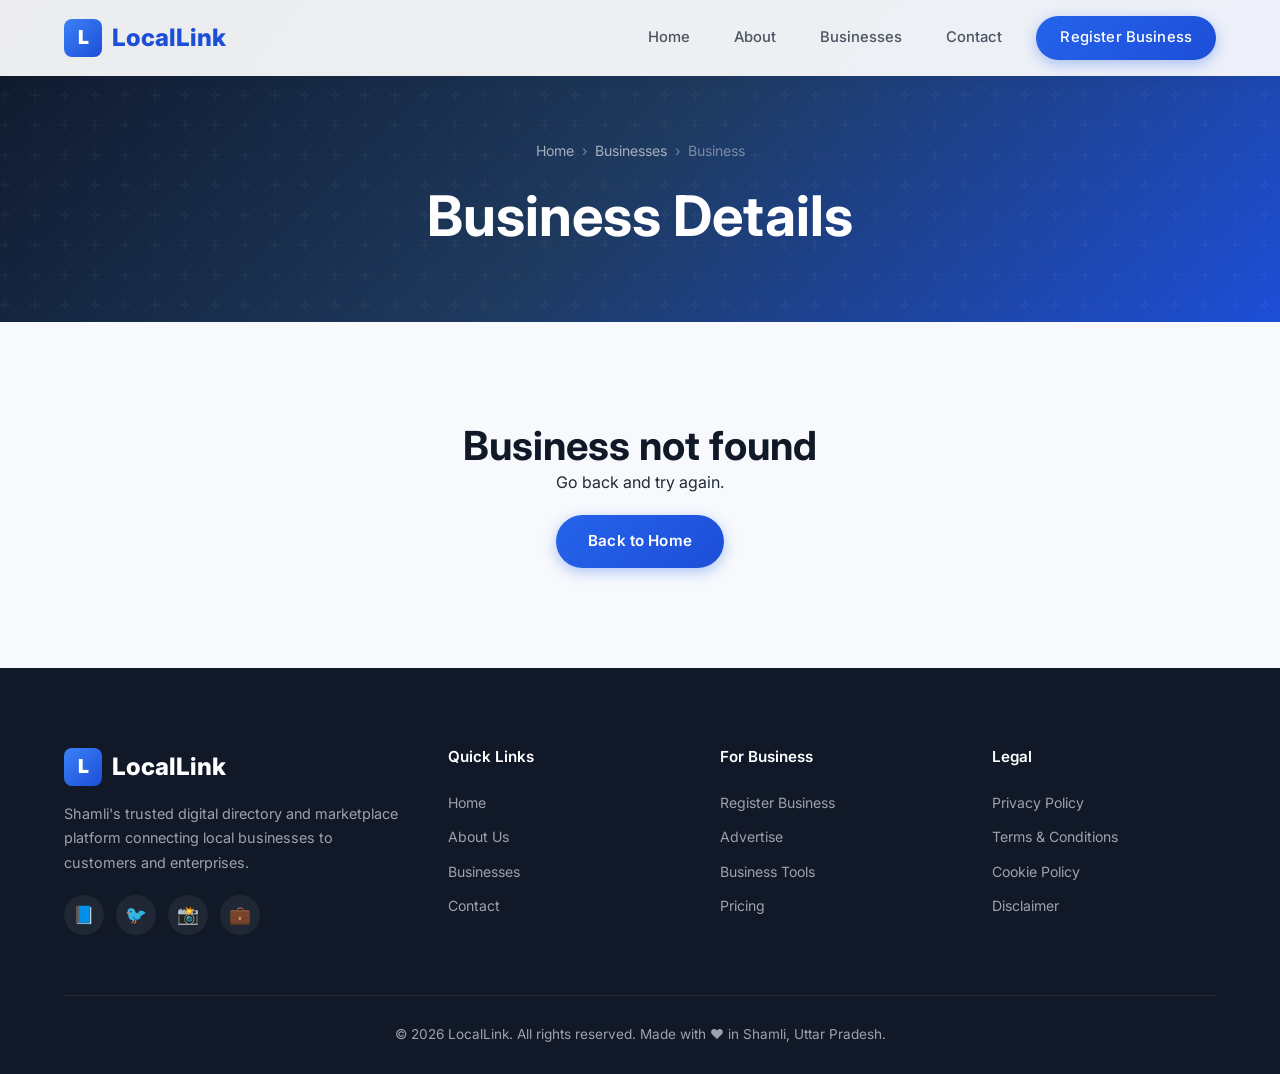
<file: business.html>
<!DOCTYPE html>
<html lang="en">

<head>
    <meta charset="UTF-8">
    <meta name="viewport" content="width=device-width, initial-scale=1.0">
    <title>Business Details — LocalLink</title>
    <meta name="description" content="View detailed information about local businesses in Shamli on LocalLink.">
    <link rel="stylesheet" href="css/styles.css">
    <link rel="stylesheet" href="css/components.css">
    <link rel="stylesheet" href="css/sections.css">
    <link rel="stylesheet" href="css/pages.css">
    <link rel="icon"
        href="data:image/svg+xml,<svg xmlns='http://www.w3.org/2000/svg' viewBox='0 0 100 100'><text y='.9em' font-size='90'>🔗</text></svg>">
</head>

<body>

    <!-- Navbar -->
    <nav class="navbar no-hero" id="navbar">
        <div class="container">
            <a href="index.html" class="nav-logo">
                <div class="nav-logo-icon">L</div>LocalLink
            </a>
            <div class="nav-links" id="navLinks">
                <a href="index.html">Home</a>
                <a href="index.html#about">About</a>
                <a href="index.html#businesses">Businesses</a>
                <a href="contact.html">Contact</a>
                <a href="register.html" class="btn btn-primary nav-cta">Register Business</a>
            </div>
            <div class="hamburger" id="hamburger"><span></span><span></span><span></span></div>
        </div>
    </nav>
    <div class="nav-overlay" id="navOverlay"></div>

    <!-- Page Header -->
    <section class="page-header">
        <div class="container">
            <div class="breadcrumb"><a href="index.html">Home</a><span>›</span><a
                    href="index.html#businesses">Businesses</a><span>›</span><span
                    id="detailBreadcrumbName">Business</span></div>
            <h1 id="detailName">Business Details</h1>
        </div>
    </section>

    <!-- Detail Content -->
    <div id="detailPage">
        <section class="detail-section">
            <div class="container">
                <div class="detail-grid">
                    <!-- Main Content -->
                    <div>
                        <!-- Gallery -->
                        <div class="detail-gallery">
                            <div class="main-image" id="mainImage"></div>
                            <div class="gallery-thumbs" id="galleryThumbs"></div>
                        </div>

                        <!-- Overview -->
                        <div class="detail-overview" style="margin-top:32px">
                            <div class="category-badge" id="detailCategory"></div>
                            <div id="detailTags" style="margin-bottom:12px"></div>
                            <h2 id="detailTitle"></h2>
                            <p id="detailDesc"></p>
                        </div>

                        <!-- Services -->
                        <div class="detail-services" style="margin-top:32px">
                            <h3>Products & Services</h3>
                            <ul id="detailServices"></ul>
                        </div>
                    </div>

                    <!-- Sidebar -->
                    <div class="detail-sidebar">
                        <!-- Contact Info -->
                        <div class="sidebar-card">
                            <h3>Contact Information</h3>
                            <div class="contact-list">
                                <div class="contact-item"><span class="icon">📍</span><span id="detailAddress"></span>
                                </div>
                                <div class="contact-item"><span class="icon">📞</span><span id="detailPhone"></span>
                                </div>
                                <div class="contact-item"><span class="icon">✉️</span><span id="detailEmail"></span>
                                </div>
                                <div class="contact-item"><span class="icon">🌐</span><a id="detailWebsite" href="#"
                                        target="_blank"></a></div>
                            </div>
                            <a id="whatsappBtn" href="#" target="_blank" class="btn btn-whatsapp">💬 Chat on
                                WhatsApp</a>
                        </div>

                        <!-- Inquiry Form -->
                        <div class="sidebar-card">
                            <h3>Send Inquiry</h3>
                            <form class="detail-contact-form" id="detailContactForm">
                                <div class="form-group"><input type="text" class="form-control" placeholder="Your Name"
                                        required></div>
                                <div class="form-group"><input type="email" class="form-control"
                                        placeholder="Your Email" required></div>
                                <div class="form-group"><input type="tel" class="form-control" placeholder="Your Phone">
                                </div>
                                <div class="form-group"><textarea class="form-control" placeholder="Your Message"
                                        rows="3" required></textarea></div>
                                <button type="submit" class="btn btn-primary btn-sm" style="width:100%">Send
                                    Inquiry</button>
                            </form>
                        </div>

                        <!-- Map -->
                        <div class="detail-map">
                            <iframe
                                src="https://www.google.com/maps/embed?pb=!1m18!1m12!1m3!1d27846.24186608784!2d77.2990!3d29.4497!2m3!1f0!2f0!3f0!3m2!1i1024!2i768!4f13.1!3m3!1m2!1s0x390c3f1c1c1c1c1c%3A0x1c1c1c1c1c1c1c1c!2sShamli%2C+Uttar+Pradesh!5e0!3m2!1sen!2sin!4v1640000000000"
                                allowfullscreen="" loading="lazy"></iframe>
                        </div>
                    </div>
                </div>
            </div>
        </section>

        <!-- Reviews -->
        <section class="reviews-section">
            <div class="container">
                <div class="section-header">
                    <h2>Customer Reviews</h2>
                </div>
                <div id="reviewsList" style="max-width:800px;margin:0 auto"></div>
            </div>
        </section>
    </div>

    <!-- Footer -->
    <footer class="footer">
        <div class="container">
            <div class="footer-grid">
                <div class="footer-brand">
                    <a href="index.html" class="nav-logo">
                        <div class="nav-logo-icon">L</div>LocalLink
                    </a>
                    <p>Shamli's trusted digital directory and marketplace platform connecting local businesses to
                        customers and enterprises.</p>
                    <div class="footer-social"><a href="#">📘</a><a href="#">🐦</a><a href="#">📸</a><a href="#">💼</a>
                    </div>
                </div>
                <div class="footer-col">
                    <h4>Quick Links</h4><a href="index.html">Home</a><a href="index.html#about">About Us</a><a
                        href="index.html#businesses">Businesses</a><a href="contact.html">Contact</a>
                </div>
                <div class="footer-col">
                    <h4>For Business</h4><a href="register.html">Register Business</a><a href="#">Advertise</a><a
                        href="#">Business Tools</a><a href="#">Pricing</a>
                </div>
                <div class="footer-col">
                    <h4>Legal</h4><a href="#">Privacy Policy</a><a href="#">Terms & Conditions</a><a href="#">Cookie
                        Policy</a><a href="#">Disclaimer</a>
                </div>
            </div>
            <div class="footer-bottom">
                <p>&copy; 2026 LocalLink. All rights reserved. Made with ❤️ in Shamli, Uttar Pradesh.</p>
            </div>
        </div>
    </footer>

    <script src="js/main.js"></script>
</body>

</html>
</file>
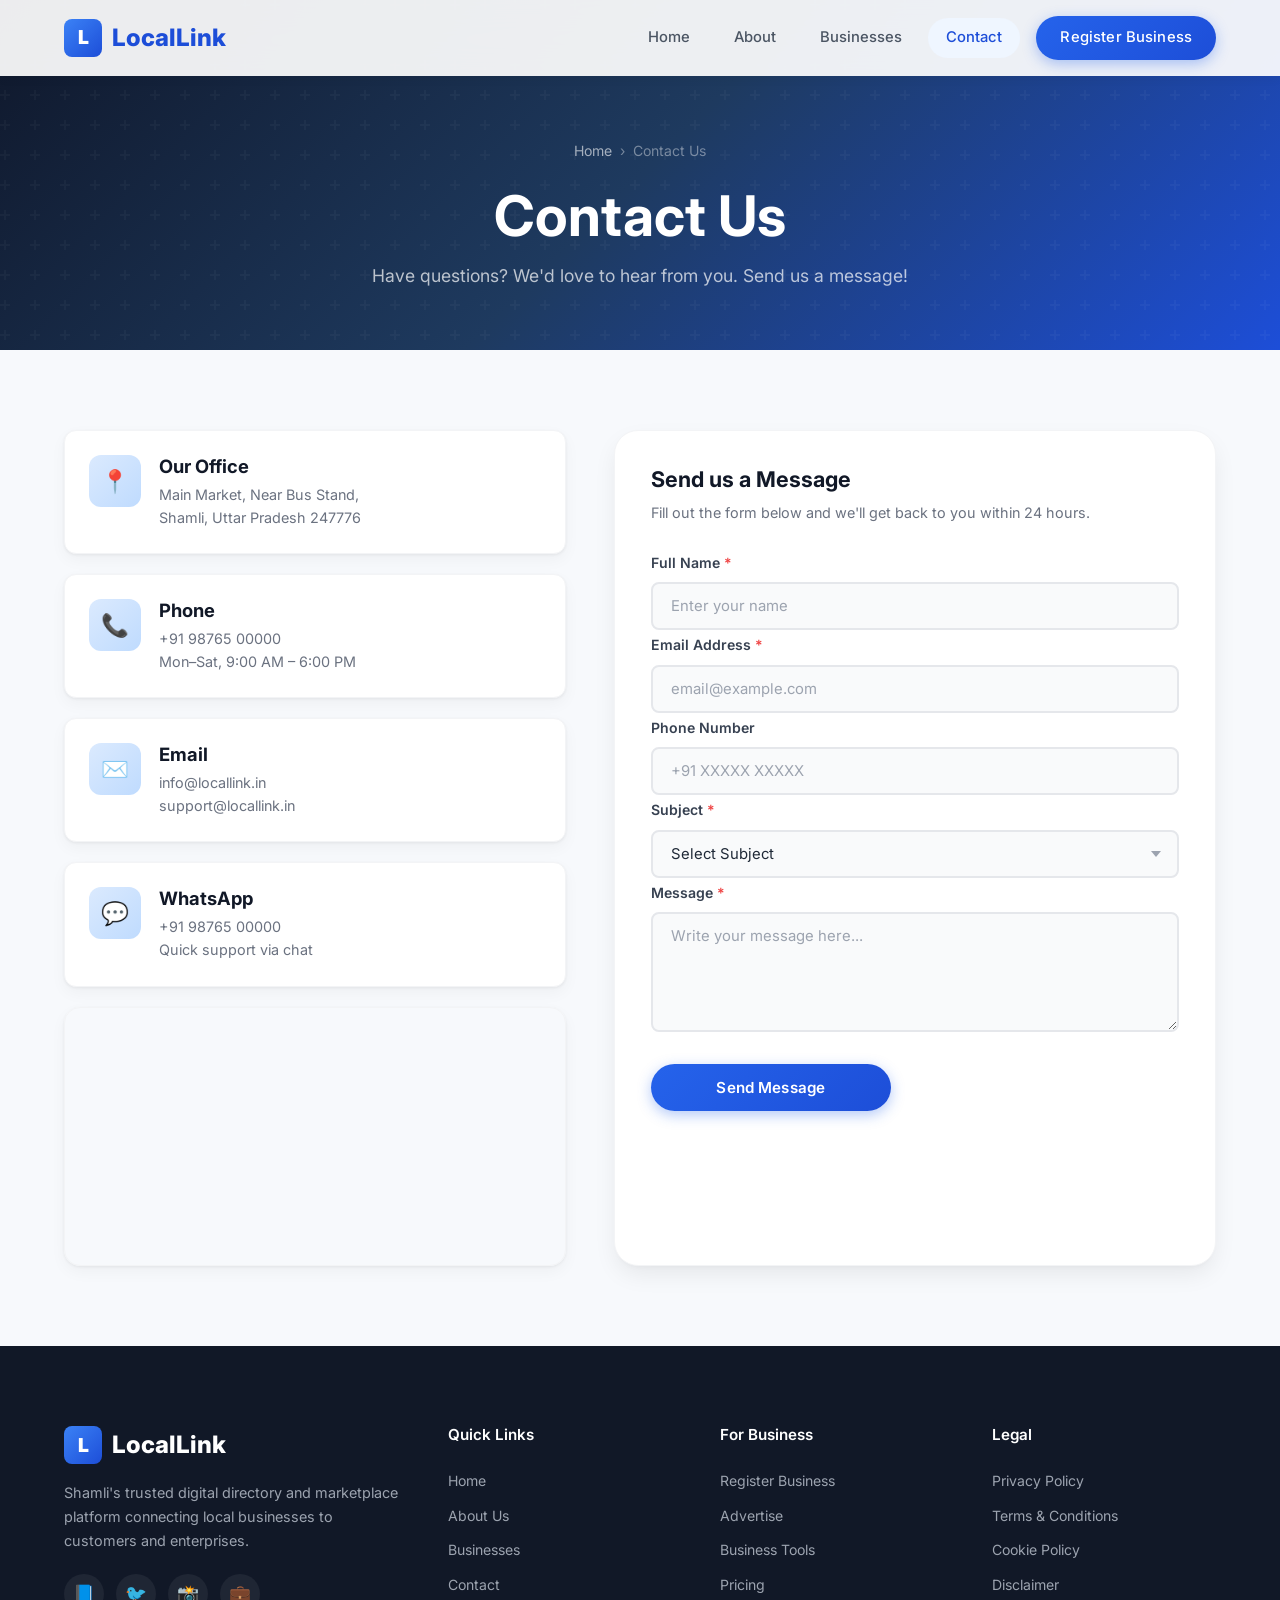
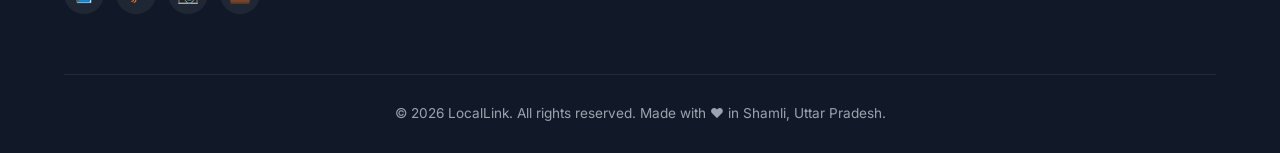
<file: contact.html>
<!DOCTYPE html>
<html lang="en">

<head>
    <meta charset="UTF-8">
    <meta name="viewport" content="width=device-width, initial-scale=1.0">
    <title>Contact Us — LocalLink</title>
    <meta name="description"
        content="Get in touch with LocalLink. We'd love to hear from you. Contact us for business inquiries or support.">
    <link rel="stylesheet" href="css/styles.css">
    <link rel="stylesheet" href="css/components.css">
    <link rel="stylesheet" href="css/sections.css">
    <link rel="stylesheet" href="css/pages.css">
    <link rel="icon"
        href="data:image/svg+xml,<svg xmlns='http://www.w3.org/2000/svg' viewBox='0 0 100 100'><text y='.9em' font-size='90'>🔗</text></svg>">
</head>

<body>

    <!-- Navbar -->
    <nav class="navbar no-hero" id="navbar">
        <div class="container">
            <a href="index.html" class="nav-logo">
                <div class="nav-logo-icon">L</div>LocalLink
            </a>
            <div class="nav-links" id="navLinks">
                <a href="index.html">Home</a>
                <a href="index.html#about">About</a>
                <a href="index.html#businesses">Businesses</a>
                <a href="contact.html" class="active">Contact</a>
                <a href="register.html" class="btn btn-primary nav-cta">Register Business</a>
            </div>
            <div class="hamburger" id="hamburger"><span></span><span></span><span></span></div>
        </div>
    </nav>
    <div class="nav-overlay" id="navOverlay"></div>

    <!-- Page Header -->
    <section class="page-header">
        <div class="container">
            <div class="breadcrumb"><a href="index.html">Home</a><span>›</span><span>Contact Us</span></div>
            <h1>Contact Us</h1>
            <p>Have questions? We'd love to hear from you. Send us a message!</p>
        </div>
    </section>

    <!-- Contact Section -->
    <section class="form-section">
        <div class="container">
            <div class="contact-grid">
                <!-- Info Cards -->
                <div class="contact-info-cards">
                    <div class="contact-info-card reveal">
                        <div class="contact-info-icon">📍</div>
                        <div>
                            <h4>Our Office</h4>
                            <p>Main Market, Near Bus Stand,<br>Shamli, Uttar Pradesh 247776</p>
                        </div>
                    </div>
                    <div class="contact-info-card reveal" style="transition-delay:0.1s">
                        <div class="contact-info-icon">📞</div>
                        <div>
                            <h4>Phone</h4>
                            <p>+91 98765 00000<br>Mon–Sat, 9:00 AM – 6:00 PM</p>
                        </div>
                    </div>
                    <div class="contact-info-card reveal" style="transition-delay:0.2s">
                        <div class="contact-info-icon">✉️</div>
                        <div>
                            <h4>Email</h4>
                            <p>info@locallink.in<br>support@locallink.in</p>
                        </div>
                    </div>
                    <div class="contact-info-card reveal" style="transition-delay:0.3s">
                        <div class="contact-info-icon">💬</div>
                        <div>
                            <h4>WhatsApp</h4>
                            <p>+91 98765 00000<br>Quick support via chat</p>
                        </div>
                    </div>

                    <!-- Map -->
                    <div class="detail-map reveal" style="transition-delay:0.4s">
                        <iframe
                            src="https://www.google.com/maps/embed?pb=!1m18!1m12!1m3!1d27846.24186608784!2d77.2990!3d29.4497!2m3!1f0!2f0!3f0!3m2!1i1024!2i768!4f13.1!3m3!1m2!1s0x390c3f1c1c1c1c1c%3A0x1c1c1c1c1c1c1c1c!2sShamli%2C+Uttar+Pradesh!5e0!3m2!1sen!2sin!4v1640000000000"
                            allowfullscreen="" loading="lazy"></iframe>
                    </div>
                </div>

                <!-- Contact Form -->
                <div class="form-container reveal-right" style="padding:36px;margin:0">
                    <h3 style="margin-bottom:8px">Send us a Message</h3>
                    <p style="color:var(--grey-500);font-size:0.9rem;margin-bottom:28px">Fill out the form below and
                        we'll get back to you within 24 hours.</p>
                    <form id="contactForm">
                        <div class="form-group">
                            <label>Full Name <span class="required">*</span></label>
                            <input type="text" class="form-control" placeholder="Enter your name" required>
                        </div>
                        <div class="form-group">
                            <label>Email Address <span class="required">*</span></label>
                            <input type="email" class="form-control" placeholder="email@example.com" required>
                        </div>
                        <div class="form-group">
                            <label>Phone Number</label>
                            <input type="tel" class="form-control" placeholder="+91 XXXXX XXXXX">
                        </div>
                        <div class="form-group">
                            <label>Subject <span class="required">*</span></label>
                            <select class="form-control" required>
                                <option value="">Select Subject</option>
                                <option>General Inquiry</option>
                                <option>Business Listing</option>
                                <option>Technical Support</option>
                                <option>Advertising</option>
                                <option>Partnership</option>
                                <option>Other</option>
                            </select>
                        </div>
                        <div class="form-group">
                            <label>Message <span class="required">*</span></label>
                            <textarea class="form-control" placeholder="Write your message here..." required></textarea>
                        </div>
                        <div class="form-submit" style="text-align:left">
                            <button type="submit" class="btn btn-primary">Send Message</button>
                        </div>
                    </form>
                </div>
            </div>
        </div>
    </section>

    <!-- Footer -->
    <footer class="footer">
        <div class="container">
            <div class="footer-grid">
                <div class="footer-brand">
                    <a href="index.html" class="nav-logo">
                        <div class="nav-logo-icon">L</div>LocalLink
                    </a>
                    <p>Shamli's trusted digital directory and marketplace platform connecting local businesses to
                        customers and enterprises.</p>
                    <div class="footer-social"><a href="#">📘</a><a href="#">🐦</a><a href="#">📸</a><a href="#">💼</a>
                    </div>
                </div>
                <div class="footer-col">
                    <h4>Quick Links</h4><a href="index.html">Home</a><a href="index.html#about">About Us</a><a
                        href="index.html#businesses">Businesses</a><a href="contact.html">Contact</a>
                </div>
                <div class="footer-col">
                    <h4>For Business</h4><a href="register.html">Register Business</a><a href="#">Advertise</a><a
                        href="#">Business Tools</a><a href="#">Pricing</a>
                </div>
                <div class="footer-col">
                    <h4>Legal</h4><a href="#">Privacy Policy</a><a href="#">Terms & Conditions</a><a href="#">Cookie
                        Policy</a><a href="#">Disclaimer</a>
                </div>
            </div>
            <div class="footer-bottom">
                <p>&copy; 2026 LocalLink. All rights reserved. Made with ❤️ in Shamli, Uttar Pradesh.</p>
            </div>
        </div>
    </footer>

    <script src="js/main.js"></script>
</body>

</html>
</file>
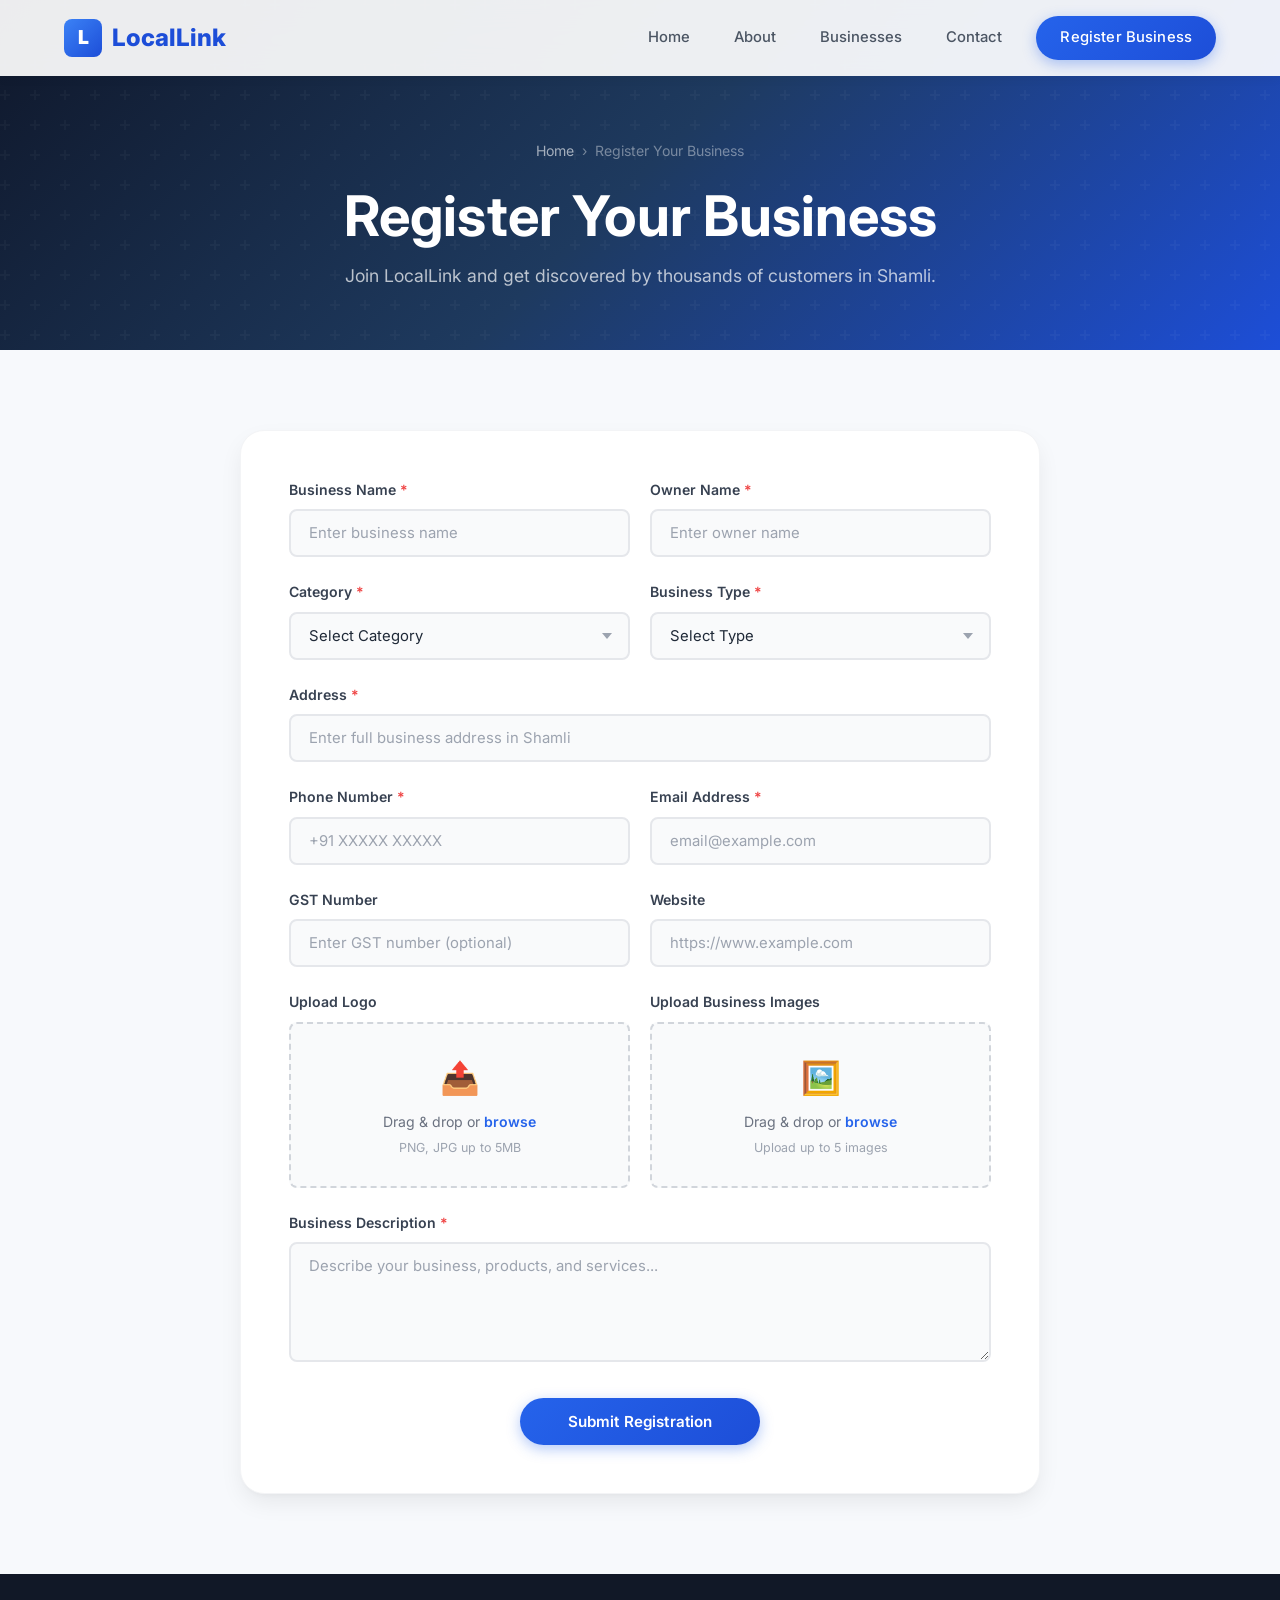
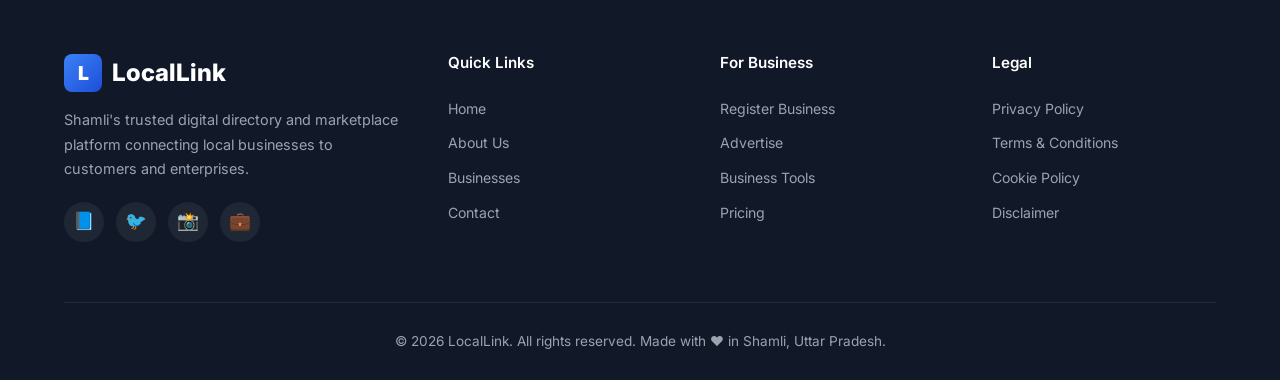
<file: register.html>
<!DOCTYPE html>
<html lang="en">

<head>
    <meta charset="UTF-8">
    <meta name="viewport" content="width=device-width, initial-scale=1.0">
    <title>Register Your Business — LocalLink</title>
    <meta name="description"
        content="Register your Shamli business on LocalLink and reach more customers. Free business listing with B2B and B2C support.">
    <link rel="stylesheet" href="css/styles.css">
    <link rel="stylesheet" href="css/components.css">
    <link rel="stylesheet" href="css/sections.css">
    <link rel="stylesheet" href="css/pages.css">
    <link rel="icon"
        href="data:image/svg+xml,<svg xmlns='http://www.w3.org/2000/svg' viewBox='0 0 100 100'><text y='.9em' font-size='90'>🔗</text></svg>">
</head>

<body>

    <!-- Navbar -->
    <nav class="navbar no-hero" id="navbar">
        <div class="container">
            <a href="index.html" class="nav-logo">
                <div class="nav-logo-icon">L</div>LocalLink
            </a>
            <div class="nav-links" id="navLinks">
                <a href="index.html">Home</a>
                <a href="index.html#about">About</a>
                <a href="index.html#businesses">Businesses</a>
                <a href="contact.html">Contact</a>
                <a href="register.html" class="btn btn-primary nav-cta active">Register Business</a>
            </div>
            <div class="hamburger" id="hamburger"><span></span><span></span><span></span></div>
        </div>
    </nav>
    <div class="nav-overlay" id="navOverlay"></div>

    <!-- Page Header -->
    <section class="page-header">
        <div class="container">
            <div class="breadcrumb"><a href="index.html">Home</a><span>›</span><span>Register Your Business</span></div>
            <h1>Register Your Business</h1>
            <p>Join LocalLink and get discovered by thousands of customers in Shamli.</p>
        </div>
    </section>

    <!-- Registration Form -->
    <section class="form-section">
        <div class="container">
            <div class="form-container">
                <div id="formContent">
                    <form id="registerForm">
                        <div class="form-grid">
                            <div class="form-group">
                                <label>Business Name <span class="required">*</span></label>
                                <input type="text" class="form-control" placeholder="Enter business name" required>
                            </div>
                            <div class="form-group">
                                <label>Owner Name <span class="required">*</span></label>
                                <input type="text" class="form-control" placeholder="Enter owner name" required>
                            </div>
                            <div class="form-group">
                                <label>Category <span class="required">*</span></label>
                                <select class="form-control" required>
                                    <option value="">Select Category</option>
                                    <option>Hardware & Construction</option>
                                    <option>Agriculture Supplies</option>
                                    <option>Furniture & Interiors</option>
                                    <option>Electronics & Appliances</option>
                                    <option>FMCG & Dairy</option>
                                    <option>Pharmacy</option>
                                    <option>Logistics & Transport</option>
                                    <option>Plants & Gardening</option>
                                    <option>Education</option>
                                    <option>Clothing & Wholesale</option>
                                    <option>Food & Restaurant</option>
                                    <option>IT & Technology</option>
                                    <option>Healthcare</option>
                                    <option>Other</option>
                                </select>
                            </div>
                            <div class="form-group">
                                <label>Business Type <span class="required">*</span></label>
                                <select class="form-control" required>
                                    <option value="">Select Type</option>
                                    <option>B2B</option>
                                    <option>B2C</option>
                                    <option>Both (B2B & B2C)</option>
                                </select>
                            </div>
                            <div class="form-group full-width">
                                <label>Address <span class="required">*</span></label>
                                <input type="text" class="form-control"
                                    placeholder="Enter full business address in Shamli" required>
                            </div>
                            <div class="form-group">
                                <label>Phone Number <span class="required">*</span></label>
                                <input type="tel" class="form-control" placeholder="+91 XXXXX XXXXX" required>
                            </div>
                            <div class="form-group">
                                <label>Email Address <span class="required">*</span></label>
                                <input type="email" class="form-control" placeholder="email@example.com" required>
                            </div>
                            <div class="form-group">
                                <label>GST Number</label>
                                <input type="text" class="form-control" placeholder="Enter GST number (optional)">
                            </div>
                            <div class="form-group">
                                <label>Website</label>
                                <input type="url" class="form-control" placeholder="https://www.example.com">
                            </div>
                            <div class="form-group">
                                <label>Upload Logo</label>
                                <div class="file-upload">
                                    <input type="file" accept="image/*">
                                    <div class="upload-icon">📤</div>
                                    <p>Drag & drop or <span class="browse">browse</span></p>
                                    <p style="font-size:0.78rem;color:var(--grey-400);margin-top:4px">PNG, JPG up to 5MB
                                    </p>
                                </div>
                            </div>
                            <div class="form-group">
                                <label>Upload Business Images</label>
                                <div class="file-upload">
                                    <input type="file" accept="image/*" multiple>
                                    <div class="upload-icon">🖼️</div>
                                    <p>Drag & drop or <span class="browse">browse</span></p>
                                    <p style="font-size:0.78rem;color:var(--grey-400);margin-top:4px">Upload up to 5
                                        images</p>
                                </div>
                            </div>
                            <div class="form-group full-width">
                                <label>Business Description <span class="required">*</span></label>
                                <textarea class="form-control"
                                    placeholder="Describe your business, products, and services..." required></textarea>
                            </div>
                        </div>
                        <div class="form-submit">
                            <button type="submit" class="btn btn-primary">Submit Registration</button>
                        </div>
                    </form>
                </div>

                <!-- Success Message -->
                <div class="success-message" id="successMessage">
                    <div class="success-icon">✅</div>
                    <h3>Registration Submitted!</h3>
                    <p>Thank you for registering your business on LocalLink. Our team will review your submission and
                        approve it within 24–48 hours. You will receive a confirmation email.</p>
                    <a href="index.html" class="btn btn-primary" style="margin-top:24px">Back to Home</a>
                </div>
            </div>
        </div>
    </section>

    <!-- Footer -->
    <footer class="footer">
        <div class="container">
            <div class="footer-grid">
                <div class="footer-brand">
                    <a href="index.html" class="nav-logo">
                        <div class="nav-logo-icon">L</div>LocalLink
                    </a>
                    <p>Shamli's trusted digital directory and marketplace platform connecting local businesses to
                        customers and enterprises.</p>
                    <div class="footer-social"><a href="#">📘</a><a href="#">🐦</a><a href="#">📸</a><a href="#">💼</a>
                    </div>
                </div>
                <div class="footer-col">
                    <h4>Quick Links</h4><a href="index.html">Home</a><a href="index.html#about">About Us</a><a
                        href="index.html#businesses">Businesses</a><a href="contact.html">Contact</a>
                </div>
                <div class="footer-col">
                    <h4>For Business</h4><a href="register.html">Register Business</a><a href="#">Advertise</a><a
                        href="#">Business Tools</a><a href="#">Pricing</a>
                </div>
                <div class="footer-col">
                    <h4>Legal</h4><a href="#">Privacy Policy</a><a href="#">Terms & Conditions</a><a href="#">Cookie
                        Policy</a><a href="#">Disclaimer</a>
                </div>
            </div>
            <div class="footer-bottom">
                <p>&copy; 2026 LocalLink. All rights reserved. Made with ❤️ in Shamli, Uttar Pradesh.</p>
            </div>
        </div>
    </footer>

    <script src="js/main.js"></script>
</body>

</html>
</file>
<file: css/styles.css>
/* LOCALLINK Design System */
@import url('https://fonts.googleapis.com/css2?family=Inter:wght@300;400;500;600;700;800;900&display=swap');

:root {
  --primary-50: #eff6ff; --primary-100: #dbeafe; --primary-200: #bfdbfe;
  --primary-300: #93c5fd; --primary-400: #60a5fa; --primary-500: #3b82f6;
  --primary-600: #2563eb; --primary-700: #1d4ed8; --primary-800: #1e40af; --primary-900: #1e3a8a;
  --grey-50: #f9fafb; --grey-100: #f3f4f6; --grey-200: #e5e7eb; --grey-300: #d1d5db;
  --grey-400: #9ca3af; --grey-500: #6b7280; --grey-600: #4b5563; --grey-700: #374151;
  --grey-800: #1f2937; --grey-900: #111827;
  --accent-green: #10b981; --accent-green-light: #d1fae5;
  --accent-orange: #f59e0b; --accent-red: #ef4444;
  --bg-body: #f7f9fc; --bg-card: #ffffff; --bg-nav: rgba(255,255,255,0.92);
  --font-family: 'Inter', -apple-system, BlinkMacSystemFont, 'Segoe UI', sans-serif;
  --shadow-sm: 0 1px 2px rgba(0,0,0,0.05);
  --shadow-md: 0 4px 6px -1px rgba(0,0,0,0.07), 0 2px 4px -2px rgba(0,0,0,0.05);
  --shadow-lg: 0 10px 25px -3px rgba(0,0,0,0.08), 0 4px 6px -4px rgba(0,0,0,0.04);
  --shadow-xl: 0 20px 50px -12px rgba(0,0,0,0.12);
  --shadow-card: 0 1px 3px rgba(0,0,0,0.06), 0 6px 16px rgba(0,0,0,0.04);
  --shadow-card-hover: 0 8px 30px rgba(0,0,0,0.1);
  --radius-sm: 8px; --radius-md: 12px; --radius-lg: 16px; --radius-xl: 24px; --radius-full: 9999px;
  --transition-fast: 0.15s ease; --transition-normal: 0.3s ease; --transition-slow: 0.5s ease;
}

*,*::before,*::after{margin:0;padding:0;box-sizing:border-box}
html{scroll-behavior:smooth;-webkit-font-smoothing:antialiased}
body{font-family:var(--font-family);color:var(--grey-800);background:var(--bg-body);line-height:1.6;overflow-x:hidden}
a{text-decoration:none;color:inherit;transition:color var(--transition-fast)}
img{max-width:100%;display:block}
ul,ol{list-style:none}
button,input,select,textarea{font-family:inherit;font-size:inherit;outline:none;border:none}
button{cursor:pointer}
.container{width:100%;max-width:1200px;margin:0 auto;padding:0 24px}

h1,h2,h3,h4,h5,h6{line-height:1.2;font-weight:700;color:var(--grey-900)}
h1{font-size:clamp(2.2rem,5vw,3.5rem)} h2{font-size:clamp(1.8rem,3.5vw,2.5rem)}
h3{font-size:1.35rem} h4{font-size:1.15rem}

.section-header{text-align:center;margin-bottom:56px}
.section-header h2{margin-bottom:16px;position:relative;display:inline-block}
.section-header h2::after{content:'';position:absolute;bottom:-10px;left:50%;transform:translateX(-50%);width:60px;height:4px;border-radius:2px;background:linear-gradient(90deg,var(--primary-500),var(--primary-400))}
.section-header p{color:var(--grey-500);font-size:1.1rem;max-width:600px;margin:20px auto 0}
</file>
<file: css/components.css>
/* Buttons */
.btn {
    display: inline-flex;
    align-items: center;
    justify-content: center;
    gap: 8px;
    padding: 14px 32px;
    font-weight: 600;
    font-size: 0.95rem;
    border-radius: var(--radius-full);
    transition: all var(--transition-normal);
    letter-spacing: 0.01em;
    position: relative;
    overflow: hidden
}

.btn::after {
    content: '';
    position: absolute;
    inset: 0;
    background: linear-gradient(120deg, transparent 30%, rgba(255, 255, 255, 0.15) 50%, transparent 70%);
    transform: translateX(-100%);
    transition: transform 0.6s ease
}

.btn:hover::after {
    transform: translateX(100%)
}

.btn-primary {
    background: linear-gradient(135deg, var(--primary-600), var(--primary-700));
    color: #fff;
    box-shadow: 0 4px 14px rgba(37, 99, 235, 0.35)
}

.btn-primary:hover {
    background: linear-gradient(135deg, var(--primary-700), var(--primary-800));
    box-shadow: 0 6px 20px rgba(37, 99, 235, 0.45);
    transform: translateY(-2px)
}

.btn-secondary {
    background: rgba(255, 255, 255, 0.15);
    color: #fff;
    border: 2px solid rgba(255, 255, 255, 0.4);
    backdrop-filter: blur(4px)
}

.btn-secondary:hover {
    background: rgba(255, 255, 255, 0.25);
    border-color: rgba(255, 255, 255, 0.7);
    transform: translateY(-2px)
}

.btn-outline {
    background: transparent;
    color: var(--primary-600);
    border: 2px solid var(--primary-200)
}

.btn-outline:hover {
    background: var(--primary-50);
    border-color: var(--primary-400);
    transform: translateY(-2px)
}

.btn-sm {
    padding: 10px 22px;
    font-size: 0.875rem
}

.btn-whatsapp {
    background: linear-gradient(135deg, #25d366, #128c7e);
    color: #fff;
    box-shadow: 0 4px 14px rgba(37, 211, 102, 0.3)
}

.btn-whatsapp:hover {
    box-shadow: 0 6px 20px rgba(37, 211, 102, 0.45);
    transform: translateY(-2px)
}

/* Navbar */
.navbar {
    position: fixed;
    top: 0;
    left: 0;
    right: 0;
    z-index: 1000;
    padding: 16px 0;
    transition: all var(--transition-normal);
    background: transparent
}

.navbar.scrolled {
    background: var(--bg-nav);
    backdrop-filter: blur(16px);
    box-shadow: 0 1px 12px rgba(0, 0, 0, 0.06);
    padding: 10px 0
}

.navbar .container {
    display: flex;
    align-items: center;
    justify-content: space-between
}

.nav-logo {
    display: flex;
    align-items: center;
    gap: 10px;
    font-size: 1.5rem;
    font-weight: 800;
    color: #fff;
    transition: color var(--transition-fast)
}

.navbar.scrolled .nav-logo {
    color: var(--primary-700)
}

.nav-logo-icon {
    width: 38px;
    height: 38px;
    background: linear-gradient(135deg, var(--primary-500), var(--primary-700));
    border-radius: var(--radius-sm);
    display: flex;
    align-items: center;
    justify-content: center;
    color: #fff;
    font-size: 1.2rem;
    font-weight: 900
}

.nav-links {
    display: flex;
    align-items: center;
    gap: 8px
}

.nav-links a {
    padding: 8px 18px;
    font-weight: 500;
    font-size: 0.925rem;
    border-radius: var(--radius-full);
    color: rgba(255, 255, 255, 0.85);
    transition: all var(--transition-fast)
}

.navbar.scrolled .nav-links a {
    color: var(--grey-600)
}

.nav-links a:hover,
.nav-links a.active {
    color: #fff;
    background: rgba(255, 255, 255, 0.15)
}

.navbar.scrolled .nav-links a:hover,
.navbar.scrolled .nav-links a.active {
    color: var(--primary-700);
    background: var(--primary-50)
}

.nav-links .btn-primary {
    margin-left: 8px;
    padding: 10px 24px
}

.nav-cta {
    color: #fff !important;
    background: linear-gradient(135deg, var(--primary-600), var(--primary-700)) !important
}

.hamburger {
    display: none;
    flex-direction: column;
    gap: 5px;
    cursor: pointer;
    padding: 4px;
    z-index: 1001
}

.hamburger span {
    width: 26px;
    height: 2.5px;
    background: #fff;
    border-radius: 3px;
    transition: all var(--transition-normal)
}

.navbar.scrolled .hamburger span {
    background: var(--grey-700)
}

.hamburger.active span:nth-child(1) {
    transform: rotate(45deg) translate(5px, 5px)
}

.hamburger.active span:nth-child(2) {
    opacity: 0
}

.hamburger.active span:nth-child(3) {
    transform: rotate(-45deg) translate(5px, -5px)
}

.nav-overlay {
    position: fixed;
    inset: 0;
    background: rgba(0, 0, 0, 0.4);
    z-index: 999;
    opacity: 0;
    pointer-events: none;
    transition: opacity var(--transition-normal)
}

.nav-overlay.active {
    opacity: 1;
    pointer-events: all
}

.navbar.no-hero {
    background: var(--bg-nav);
    backdrop-filter: blur(16px);
    box-shadow: 0 1px 12px rgba(0, 0, 0, 0.06)
}

.navbar.no-hero .nav-logo {
    color: var(--primary-700)
}

.navbar.no-hero .nav-links a {
    color: var(--grey-600)
}

.navbar.no-hero .nav-links a:hover,
.navbar.no-hero .nav-links a.active {
    color: var(--primary-700);
    background: var(--primary-50)
}

.navbar.no-hero .hamburger span {
    background: var(--grey-700)
}

/* Hero */
.hero {
    min-height: 100vh;
    display: flex;
    align-items: center;
    justify-content: center;
    text-align: center;
    position: relative;
    overflow: hidden;
    background: linear-gradient(135deg, #0f172a 0%, #1e3a5f 30%, #1d4ed8 60%, #2563eb 80%, #3b82f6 100%)
}

.hero::before {
    content: '';
    position: absolute;
    top: -50%;
    right: -20%;
    width: 800px;
    height: 800px;
    background: radial-gradient(circle, rgba(59, 130, 246, 0.25), transparent 70%);
    border-radius: 50%;
    animation: pulse-glow 6s ease-in-out infinite
}

.hero::after {
    content: '';
    position: absolute;
    bottom: -30%;
    left: -10%;
    width: 600px;
    height: 600px;
    background: radial-gradient(circle, rgba(16, 185, 129, 0.12), transparent 70%);
    border-radius: 50%;
    animation: pulse-glow 8s ease-in-out infinite reverse
}

@keyframes pulse-glow {

    0%,
    100% {
        transform: scale(1);
        opacity: 0.6
    }

    50% {
        transform: scale(1.15);
        opacity: 1
    }
}

.hero-shapes {
    position: absolute;
    inset: 0;
    overflow: hidden;
    pointer-events: none
}

.hero-shapes .shape {
    position: absolute;
    border-radius: 50%;
    opacity: 0.06;
    background: #fff
}

.hero-shapes .shape:nth-child(1) {
    width: 300px;
    height: 300px;
    top: 10%;
    left: 5%;
    animation: float 20s linear infinite
}

.hero-shapes .shape:nth-child(2) {
    width: 150px;
    height: 150px;
    top: 60%;
    right: 10%;
    animation: float 15s linear infinite reverse
}

.hero-shapes .shape:nth-child(3) {
    width: 200px;
    height: 200px;
    bottom: 10%;
    left: 40%;
    animation: float 25s linear infinite
}

.hero-shapes .shape:nth-child(4) {
    width: 100px;
    height: 100px;
    top: 30%;
    right: 30%;
    animation: float 18s linear infinite reverse;
    border-radius: var(--radius-lg)
}

@keyframes float {
    0% {
        transform: translate(0, 0) rotate(0deg)
    }

    25% {
        transform: translate(30px, -40px) rotate(90deg)
    }

    50% {
        transform: translate(-20px, 20px) rotate(180deg)
    }

    75% {
        transform: translate(40px, 10px) rotate(270deg)
    }

    100% {
        transform: translate(0, 0) rotate(360deg)
    }
}

.hero-content {
    position: relative;
    z-index: 2;
    max-width: 780px;
    padding: 0 24px
}

.hero-badge {
    display: inline-flex;
    align-items: center;
    gap: 8px;
    padding: 8px 20px;
    background: rgba(255, 255, 255, 0.1);
    border: 1px solid rgba(255, 255, 255, 0.15);
    border-radius: var(--radius-full);
    color: rgba(255, 255, 255, 0.9);
    font-size: 0.875rem;
    font-weight: 500;
    margin-bottom: 28px;
    backdrop-filter: blur(8px)
}

.hero h1 {
    color: #fff;
    font-weight: 900;
    margin-bottom: 20px;
    letter-spacing: -0.02em
}

.hero h1 span {
    background: linear-gradient(135deg, #93c5fd, #60a5fa);
    -webkit-background-clip: text;
    -webkit-text-fill-color: transparent;
    background-clip: text
}

.hero-tagline {
    color: rgba(255, 255, 255, 0.75);
    font-size: clamp(1.05rem, 2vw, 1.25rem);
    margin-bottom: 40px;
    line-height: 1.7;
    max-width: 600px;
    margin-left: auto;
    margin-right: auto
}

.hero-buttons {
    display: flex;
    gap: 16px;
    justify-content: center;
    flex-wrap: wrap
}

.hero-stats {
    display: flex;
    gap: 48px;
    justify-content: center;
    margin-top: 64px;
    padding-top: 40px;
    border-top: 1px solid rgba(255, 255, 255, 0.1)
}

.hero-stat {
    text-align: center
}

.hero-stat-number {
    font-size: 2rem;
    font-weight: 800;
    color: #fff
}

.hero-stat-label {
    font-size: 0.85rem;
    color: rgba(255, 255, 255, 0.6);
    margin-top: 4px
}
</file>
<file: css/sections.css>
/* About */
.about {
    padding: 100px 0;
    background: #fff
}

.about-grid {
    display: grid;
    grid-template-columns: 1fr 1fr;
    gap: 60px;
    align-items: center
}

.about-content h2 {
    margin-bottom: 20px
}

.about-content p {
    color: var(--grey-600);
    line-height: 1.8;
    margin-bottom: 16px;
    font-size: 1.05rem
}

.about-features {
    display: grid;
    grid-template-columns: 1fr 1fr;
    gap: 20px;
    margin-top: 32px
}

.about-feature {
    display: flex;
    align-items: flex-start;
    gap: 14px;
    padding: 16px;
    border-radius: var(--radius-md);
    background: var(--grey-50);
    transition: all var(--transition-normal)
}

.about-feature:hover {
    background: var(--primary-50);
    transform: translateY(-2px)
}

.about-feature-icon {
    width: 44px;
    height: 44px;
    min-width: 44px;
    border-radius: var(--radius-sm);
    display: flex;
    align-items: center;
    justify-content: center;
    font-size: 1.3rem;
    background: linear-gradient(135deg, var(--primary-100), var(--primary-200));
    color: var(--primary-700)
}

.about-feature h4 {
    font-size: 0.95rem;
    margin-bottom: 4px
}

.about-feature p {
    font-size: 0.85rem;
    color: var(--grey-500);
    margin: 0
}

.about-visual {
    position: relative
}

.about-card {
    background: linear-gradient(135deg, var(--primary-600), var(--primary-800));
    border-radius: var(--radius-xl);
    padding: 48px;
    color: #fff;
    position: relative;
    overflow: hidden
}

.about-card::before {
    content: '';
    position: absolute;
    top: -50%;
    right: -50%;
    width: 100%;
    height: 100%;
    background: radial-gradient(circle, rgba(255, 255, 255, 0.1), transparent 70%);
    border-radius: 50%
}

.about-card-stat {
    margin-bottom: 24px
}

.about-card-stat h3 {
    font-size: 2.5rem;
    font-weight: 900;
    color: #fff
}

.about-card-stat p {
    color: rgba(255, 255, 255, 0.7);
    font-size: 0.95rem;
    margin: 0
}

/* Search */
.search-section {
    padding: 0;
    margin-top: -40px;
    position: relative;
    z-index: 10
}

.search-bar {
    background: var(--bg-card);
    border-radius: var(--radius-lg);
    box-shadow: var(--shadow-xl);
    padding: 24px 28px;
    display: flex;
    gap: 12px;
    align-items: center;
    border: 1px solid var(--grey-100)
}

.search-input-wrap {
    flex: 1;
    display: flex;
    align-items: center;
    gap: 12px;
    padding: 12px 18px;
    background: var(--grey-50);
    border-radius: var(--radius-sm);
    border: 2px solid transparent;
    transition: all var(--transition-fast)
}

.search-input-wrap:focus-within {
    border-color: var(--primary-300);
    background: #fff;
    box-shadow: 0 0 0 4px rgba(59, 130, 246, 0.08)
}

.search-input-wrap .icon {
    color: var(--grey-400);
    font-size: 1.2rem
}

.search-input-wrap input {
    flex: 1;
    background: transparent;
    font-size: 0.95rem;
    color: var(--grey-800)
}

.search-input-wrap input::placeholder {
    color: var(--grey-400)
}

.search-select-wrap {
    display: flex;
    align-items: center;
    gap: 8px;
    padding: 12px 18px;
    background: var(--grey-50);
    border-radius: var(--radius-sm);
    border: 2px solid transparent;
    transition: all var(--transition-fast);
    min-width: 200px
}

.search-select-wrap:focus-within {
    border-color: var(--primary-300);
    background: #fff
}

.search-select-wrap select {
    background: transparent;
    color: var(--grey-700);
    font-size: 0.95rem;
    cursor: pointer;
    appearance: none;
    width: 100%
}

.search-btn {
    padding: 14px 36px;
    border-radius: var(--radius-sm)
}

/* Business Cards */
.businesses {
    padding: 100px 0
}

.business-grid {
    display: grid;
    grid-template-columns: repeat(auto-fill, minmax(340px, 1fr));
    gap: 28px
}

.business-card {
    background: var(--bg-card);
    border-radius: var(--radius-lg);
    overflow: hidden;
    box-shadow: var(--shadow-card);
    transition: all var(--transition-normal);
    border: 1px solid var(--grey-100);
    position: relative
}

.business-card:hover {
    transform: translateY(-6px);
    box-shadow: var(--shadow-card-hover)
}

.business-card-image {
    height: 180px;
    position: relative;
    overflow: hidden;
    display: flex;
    align-items: center;
    justify-content: center
}

.business-card-image .logo-placeholder {
    width: 100%;
    height: 100%;
    display: flex;
    align-items: center;
    justify-content: center;
    font-size: 3rem;
    font-weight: 900;
    color: rgba(255, 255, 255, 0.9);
    letter-spacing: 2px
}

.business-card-tags {
    position: absolute;
    top: 14px;
    right: 14px;
    display: flex;
    gap: 6px
}

.tag {
    padding: 5px 12px;
    border-radius: var(--radius-full);
    font-size: 0.72rem;
    font-weight: 700;
    text-transform: uppercase;
    letter-spacing: 0.05em
}

.tag-b2b {
    background: rgba(245, 158, 11, 0.9);
    color: #fff
}

.tag-b2c {
    background: rgba(16, 185, 129, 0.9);
    color: #fff
}

.business-card-body {
    padding: 24px
}

.business-card-category {
    font-size: 0.78rem;
    font-weight: 600;
    text-transform: uppercase;
    letter-spacing: 0.08em;
    color: var(--primary-500);
    margin-bottom: 8px
}

.business-card-body h3 {
    font-size: 1.2rem;
    margin-bottom: 10px;
    color: var(--grey-900)
}

.business-card-body .description {
    font-size: 0.9rem;
    color: var(--grey-500);
    line-height: 1.6;
    margin-bottom: 16px;
    display: -webkit-box;
    -webkit-line-clamp: 2;
    -webkit-box-orient: vertical;
    overflow: hidden
}

.business-card-info {
    display: flex;
    flex-direction: column;
    gap: 8px;
    margin-bottom: 20px
}

.business-card-info .info-item {
    display: flex;
    align-items: center;
    gap: 10px;
    font-size: 0.85rem;
    color: var(--grey-600)
}

.business-card-info .info-item .icon {
    color: var(--primary-400);
    font-size: 0.9rem;
    min-width: 18px
}

.business-card-footer {
    display: flex;
    gap: 10px
}

.business-card-footer .btn {
    flex: 1;
    padding: 10px 16px;
    font-size: 0.85rem
}

/* Testimonials */
.testimonials {
    padding: 100px 0;
    background: #fff
}

.testimonial-grid {
    display: grid;
    grid-template-columns: repeat(auto-fill, minmax(340px, 1fr));
    gap: 28px
}

.testimonial-card {
    padding: 32px;
    border-radius: var(--radius-lg);
    background: var(--grey-50);
    border: 1px solid var(--grey-100);
    transition: all var(--transition-normal);
    position: relative
}

.testimonial-card:hover {
    transform: translateY(-4px);
    box-shadow: var(--shadow-lg)
}

.testimonial-quote {
    font-size: 2.5rem;
    color: var(--primary-200);
    margin-bottom: 8px;
    line-height: 1
}

.testimonial-card p {
    font-size: 0.95rem;
    color: var(--grey-600);
    line-height: 1.8;
    margin-bottom: 20px;
    font-style: italic
}

.testimonial-author {
    display: flex;
    align-items: center;
    gap: 14px
}

.testimonial-avatar {
    width: 48px;
    height: 48px;
    border-radius: 50%;
    display: flex;
    align-items: center;
    justify-content: center;
    font-weight: 700;
    color: #fff;
    font-size: 1.1rem
}

.testimonial-info h4 {
    font-size: 0.95rem;
    margin-bottom: 2px
}

.testimonial-info span {
    font-size: 0.82rem;
    color: var(--grey-400)
}

.testimonial-stars {
    color: var(--accent-orange);
    font-size: 0.85rem;
    margin-bottom: 12px
}

/* CTA */
.cta-section {
    padding: 100px 0;
    background: linear-gradient(135deg, #0f172a 0%, #1e3a5f 50%, #1d4ed8 100%);
    text-align: center;
    position: relative;
    overflow: hidden
}

.cta-section::before {
    content: '';
    position: absolute;
    top: -100px;
    right: -100px;
    width: 400px;
    height: 400px;
    background: radial-gradient(circle, rgba(59, 130, 246, 0.2), transparent 70%);
    border-radius: 50%
}

.cta-content {
    position: relative;
    z-index: 2
}

.cta-section h2 {
    color: #fff;
    margin-bottom: 16px
}

.cta-section p {
    color: rgba(255, 255, 255, 0.7);
    font-size: 1.1rem;
    max-width: 500px;
    margin: 0 auto 36px
}

/* Footer */
.footer {
    background: var(--grey-900);
    color: var(--grey-400);
    padding: 80px 0 0
}

.footer-grid {
    display: grid;
    grid-template-columns: 1.5fr 1fr 1fr 1fr;
    gap: 48px;
    padding-bottom: 60px;
    border-bottom: 1px solid rgba(255, 255, 255, 0.08)
}

.footer-brand .nav-logo {
    color: #fff;
    margin-bottom: 16px
}

.footer-brand p {
    font-size: 0.9rem;
    line-height: 1.7;
    margin-bottom: 20px
}

.footer-social {
    display: flex;
    gap: 12px
}

.footer-social a {
    width: 40px;
    height: 40px;
    border-radius: 50%;
    background: rgba(255, 255, 255, 0.06);
    display: flex;
    align-items: center;
    justify-content: center;
    color: var(--grey-400);
    font-size: 1.1rem;
    transition: all var(--transition-fast)
}

.footer-social a:hover {
    background: var(--primary-600);
    color: #fff;
    transform: translateY(-2px)
}

.footer-col h4 {
    color: #fff;
    font-size: 0.95rem;
    margin-bottom: 20px;
    font-weight: 600
}

.footer-col a {
    display: block;
    padding: 6px 0;
    font-size: 0.88rem;
    color: var(--grey-400);
    transition: all var(--transition-fast)
}

.footer-col a:hover {
    color: #fff;
    padding-left: 6px
}

.footer-bottom {
    padding: 28px 0;
    text-align: center;
    font-size: 0.85rem
}
</file>
<file: css/pages.css>
/* Page Header for sub-pages */
.page-header {
    padding: 140px 0 60px;
    background: linear-gradient(135deg, #0f172a 0%, #1e3a5f 50%, #1d4ed8 100%);
    text-align: center;
    position: relative;
    overflow: hidden
}

.page-header::before {
    content: '';
    position: absolute;
    inset: 0;
    background: url("data:image/svg+xml,%3Csvg width='60' height='60' viewBox='0 0 60 60' xmlns='http://www.w3.org/2000/svg'%3E%3Cg fill='none' fill-rule='evenodd'%3E%3Cg fill='%23ffffff' fill-opacity='0.03'%3E%3Cpath d='M36 34v-4h-2v4h-4v2h4v4h2v-4h4v-2h-4zm0-30V0h-2v4h-4v2h4v4h2V6h4V4h-4zM6 34v-4H4v4H0v2h4v4h2v-4h4v-2H6zM6 4V0H4v4H0v2h4v4h2V6h4V4H6z'/%3E%3C/g%3E%3C/g%3E%3C/svg%3E")
}

.page-header h1 {
    color: #fff;
    margin-bottom: 12px;
    position: relative
}

.page-header p {
    color: rgba(255, 255, 255, 0.7);
    font-size: 1.1rem;
    position: relative
}

.page-header .breadcrumb {
    display: flex;
    align-items: center;
    justify-content: center;
    gap: 8px;
    margin-bottom: 20px;
    font-size: 0.88rem;
    position: relative
}

.page-header .breadcrumb a {
    color: rgba(255, 255, 255, 0.6)
}

.page-header .breadcrumb a:hover {
    color: #fff
}

.page-header .breadcrumb span {
    color: rgba(255, 255, 255, 0.4)
}

/* Forms */
.form-section {
    padding: 80px 0
}

.form-container {
    max-width: 800px;
    margin: 0 auto;
    background: var(--bg-card);
    border-radius: var(--radius-xl);
    box-shadow: var(--shadow-lg);
    padding: 48px;
    border: 1px solid var(--grey-100)
}

.form-grid {
    display: grid;
    grid-template-columns: 1fr 1fr;
    gap: 20px
}

.form-group {
    margin-bottom: 4px
}

.form-group.full-width {
    grid-column: 1/-1
}

.form-group label {
    display: block;
    font-weight: 600;
    font-size: 0.88rem;
    color: var(--grey-700);
    margin-bottom: 8px
}

.form-group label .required {
    color: var(--accent-red)
}

.form-control {
    width: 100%;
    padding: 13px 18px;
    background: var(--grey-50);
    border: 2px solid var(--grey-200);
    border-radius: var(--radius-sm);
    font-size: 0.93rem;
    color: var(--grey-800);
    transition: all var(--transition-fast)
}

.form-control:focus {
    border-color: var(--primary-400);
    background: #fff;
    box-shadow: 0 0 0 4px rgba(59, 130, 246, 0.08)
}

.form-control::placeholder {
    color: var(--grey-400)
}

textarea.form-control {
    resize: vertical;
    min-height: 120px
}

select.form-control {
    appearance: none;
    cursor: pointer;
    background-image: url("data:image/svg+xml,%3Csvg xmlns='http://www.w3.org/2000/svg' width='10' height='6'%3E%3Cpath fill='%239ca3af' d='M0 0l5 6 5-6z'/%3E%3C/svg%3E");
    background-repeat: no-repeat;
    background-position: right 16px center;
    padding-right: 40px
}

.file-upload {
    position: relative;
    border: 2px dashed var(--grey-300);
    border-radius: var(--radius-sm);
    padding: 28px;
    text-align: center;
    cursor: pointer;
    transition: all var(--transition-fast);
    background: var(--grey-50)
}

.file-upload:hover {
    border-color: var(--primary-400);
    background: var(--primary-50)
}

.file-upload input[type="file"] {
    position: absolute;
    inset: 0;
    opacity: 0;
    cursor: pointer
}

.file-upload .upload-icon {
    font-size: 2rem;
    margin-bottom: 8px
}

.file-upload p {
    font-size: 0.88rem;
    color: var(--grey-500)
}

.file-upload .browse {
    color: var(--primary-600);
    font-weight: 600
}

.form-submit {
    margin-top: 24px;
    text-align: center
}

.form-submit .btn {
    min-width: 240px
}

.success-message {
    display: none;
    text-align: center;
    padding: 48px
}

.success-message.show {
    display: block
}

.success-icon {
    width: 80px;
    height: 80px;
    margin: 0 auto 20px;
    background: var(--accent-green-light);
    border-radius: 50%;
    display: flex;
    align-items: center;
    justify-content: center;
    font-size: 2.5rem;
    animation: pop-in 0.5s ease
}

@keyframes pop-in {
    0% {
        transform: scale(0)
    }

    70% {
        transform: scale(1.15)
    }

    100% {
        transform: scale(1)
    }
}

.success-message h3 {
    font-size: 1.5rem;
    margin-bottom: 12px
}

.success-message p {
    color: var(--grey-500);
    max-width: 400px;
    margin: 0 auto
}

/* Business Detail */
.detail-section {
    padding: 80px 0
}

.detail-grid {
    display: grid;
    grid-template-columns: 2fr 1fr;
    gap: 40px
}

.detail-gallery {
    border-radius: var(--radius-lg);
    overflow: hidden;
    position: relative
}

.detail-gallery .main-image {
    width: 100%;
    height: 400px;
    object-fit: cover;
    display: flex;
    align-items: center;
    justify-content: center;
    font-size: 4rem;
    font-weight: 900;
    color: rgba(255, 255, 255, 0.9)
}

.detail-gallery .gallery-thumbs {
    display: flex;
    gap: 8px;
    margin-top: 8px
}

.detail-gallery .gallery-thumbs .thumb {
    width: 100px;
    height: 70px;
    border-radius: var(--radius-sm);
    cursor: pointer;
    opacity: 0.6;
    transition: opacity var(--transition-fast);
    display: flex;
    align-items: center;
    justify-content: center;
    font-weight: 700;
    color: rgba(255, 255, 255, 0.8);
    font-size: 0.8rem
}

.detail-gallery .gallery-thumbs .thumb:hover,
.detail-gallery .gallery-thumbs .thumb.active {
    opacity: 1
}

.detail-overview h2 {
    margin-bottom: 16px
}

.detail-overview .category-badge {
    display: inline-flex;
    align-items: center;
    gap: 6px;
    padding: 6px 14px;
    background: var(--primary-50);
    color: var(--primary-700);
    border-radius: var(--radius-full);
    font-size: 0.82rem;
    font-weight: 600;
    margin-bottom: 16px
}

.detail-overview p {
    color: var(--grey-600);
    line-height: 1.8;
    margin-bottom: 24px
}

.detail-services h3 {
    margin-bottom: 16px
}

.detail-services ul {
    display: grid;
    grid-template-columns: 1fr 1fr;
    gap: 10px
}

.detail-services li {
    display: flex;
    align-items: center;
    gap: 10px;
    padding: 12px 16px;
    background: var(--grey-50);
    border-radius: var(--radius-sm);
    font-size: 0.9rem;
    color: var(--grey-700)
}

.detail-services li .icon {
    color: var(--accent-green)
}

.detail-sidebar {
    display: flex;
    flex-direction: column;
    gap: 24px
}

.sidebar-card {
    background: var(--bg-card);
    border-radius: var(--radius-lg);
    box-shadow: var(--shadow-card);
    padding: 28px;
    border: 1px solid var(--grey-100)
}

.sidebar-card h3 {
    font-size: 1.1rem;
    margin-bottom: 20px;
    padding-bottom: 14px;
    border-bottom: 1px solid var(--grey-100)
}

.contact-list {
    display: flex;
    flex-direction: column;
    gap: 14px
}

.contact-list .contact-item {
    display: flex;
    align-items: flex-start;
    gap: 12px;
    font-size: 0.9rem;
    color: var(--grey-600)
}

.contact-list .contact-item .icon {
    min-width: 20px;
    color: var(--primary-500);
    margin-top: 2px
}

.sidebar-card .btn {
    width: 100%;
    margin-top: 16px
}

.detail-map {
    border-radius: var(--radius-lg);
    overflow: hidden;
    box-shadow: var(--shadow-card);
    border: 1px solid var(--grey-100)
}

.detail-map iframe {
    width: 100%;
    height: 250px;
    border: none
}

.reviews-section {
    padding: 60px 0;
    background: #fff
}

.review-card {
    padding: 24px;
    border-radius: var(--radius-md);
    background: var(--grey-50);
    border: 1px solid var(--grey-100);
    margin-bottom: 16px
}

.review-header {
    display: flex;
    align-items: center;
    gap: 14px;
    margin-bottom: 12px
}

.review-avatar {
    width: 44px;
    height: 44px;
    border-radius: 50%;
    display: flex;
    align-items: center;
    justify-content: center;
    font-weight: 700;
    color: #fff;
    font-size: 1rem
}

.review-meta h4 {
    font-size: 0.95rem;
    margin-bottom: 2px
}

.review-meta .stars {
    color: var(--accent-orange);
    font-size: 0.82rem
}

.review-card .review-text {
    color: var(--grey-600);
    font-size: 0.9rem;
    line-height: 1.7
}

.detail-contact-form .form-group {
    margin-bottom: 14px
}

.detail-contact-form .form-control {
    padding: 11px 16px;
    font-size: 0.88rem
}

/* Contact Page */
.contact-grid {
    display: grid;
    grid-template-columns: 1fr 1.2fr;
    gap: 48px
}

.contact-info-cards {
    display: flex;
    flex-direction: column;
    gap: 20px
}

.contact-info-card {
    display: flex;
    align-items: flex-start;
    gap: 18px;
    padding: 24px;
    border-radius: var(--radius-md);
    background: var(--bg-card);
    box-shadow: var(--shadow-card);
    border: 1px solid var(--grey-100);
    transition: all var(--transition-normal)
}

.contact-info-card:hover {
    transform: translateY(-3px);
    box-shadow: var(--shadow-card-hover)
}

.contact-info-icon {
    width: 52px;
    height: 52px;
    min-width: 52px;
    border-radius: var(--radius-md);
    background: linear-gradient(135deg, var(--primary-100), var(--primary-200));
    display: flex;
    align-items: center;
    justify-content: center;
    font-size: 1.4rem;
    color: var(--primary-700)
}

.contact-info-card h4 {
    margin-bottom: 6px
}

.contact-info-card p {
    font-size: 0.9rem;
    color: var(--grey-500);
    line-height: 1.6
}

/* Scroll Animations */
.reveal {
    opacity: 0;
    transform: translateY(30px);
    transition: all 0.7s cubic-bezier(0.16, 1, 0.3, 1)
}

.reveal.active {
    opacity: 1;
    transform: translateY(0)
}

.reveal-left {
    opacity: 0;
    transform: translateX(-40px);
    transition: all 0.7s cubic-bezier(0.16, 1, 0.3, 1)
}

.reveal-left.active {
    opacity: 1;
    transform: translateX(0)
}

.reveal-right {
    opacity: 0;
    transform: translateX(40px);
    transition: all 0.7s cubic-bezier(0.16, 1, 0.3, 1)
}

.reveal-right.active {
    opacity: 1;
    transform: translateX(0)
}

/* No Results */
.no-results {
    text-align: center;
    padding: 60px 20px;
    grid-column: 1/-1
}

.no-results .icon {
    font-size: 3rem;
    margin-bottom: 16px
}

.no-results h3 {
    margin-bottom: 8px;
    color: var(--grey-700)
}

.no-results p {
    color: var(--grey-500)
}

/* Responsive */
@media(max-width:1024px) {
    .footer-grid {
        grid-template-columns: 1fr 1fr;
        gap: 40px
    }

    .detail-grid {
        grid-template-columns: 1fr
    }

    .about-grid {
        grid-template-columns: 1fr;
        gap: 40px
    }
}

@media(max-width:768px) {
    .hamburger {
        display: flex
    }

    .nav-links {
        position: fixed;
        top: 0;
        right: -100%;
        width: 80%;
        max-width: 320px;
        height: 100vh;
        background: #fff;
        flex-direction: column;
        padding: 80px 32px 32px;
        gap: 4px;
        box-shadow: -10px 0 30px rgba(0, 0, 0, 0.1);
        transition: right var(--transition-normal);
        z-index: 1000
    }

    .nav-links.active {
        right: 0
    }

    .nav-links a {
        color: var(--grey-700) !important;
        padding: 12px 18px;
        border-radius: var(--radius-sm);
        width: 100%
    }

    .nav-links a:hover,
    .nav-links a.active {
        background: var(--primary-50) !important;
        color: var(--primary-700) !important
    }

    .hero-stats {
        gap: 24px;
        flex-wrap: wrap
    }

    .hero-stat-number {
        font-size: 1.5rem
    }

    .search-bar {
        flex-direction: column;
        padding: 20px
    }

    .search-input-wrap,
    .search-select-wrap {
        width: 100%
    }

    .search-btn {
        width: 100%
    }

    .business-grid {
        grid-template-columns: 1fr
    }

    .testimonial-grid {
        grid-template-columns: 1fr
    }

    .form-grid {
        grid-template-columns: 1fr
    }

    .form-container {
        padding: 28px 20px
    }

    .footer-grid {
        grid-template-columns: 1fr;
        gap: 32px
    }

    .contact-grid {
        grid-template-columns: 1fr
    }

    .about-features {
        grid-template-columns: 1fr
    }

    .detail-services ul {
        grid-template-columns: 1fr
    }

    .hero-buttons {
        flex-direction: column;
        align-items: center
    }
}

@media(max-width:480px) {
    .container {
        padding: 0 16px
    }

    .hero h1 {
        font-size: 1.9rem
    }

    .section-header h2 {
        font-size: 1.6rem
    }
}
</file>
